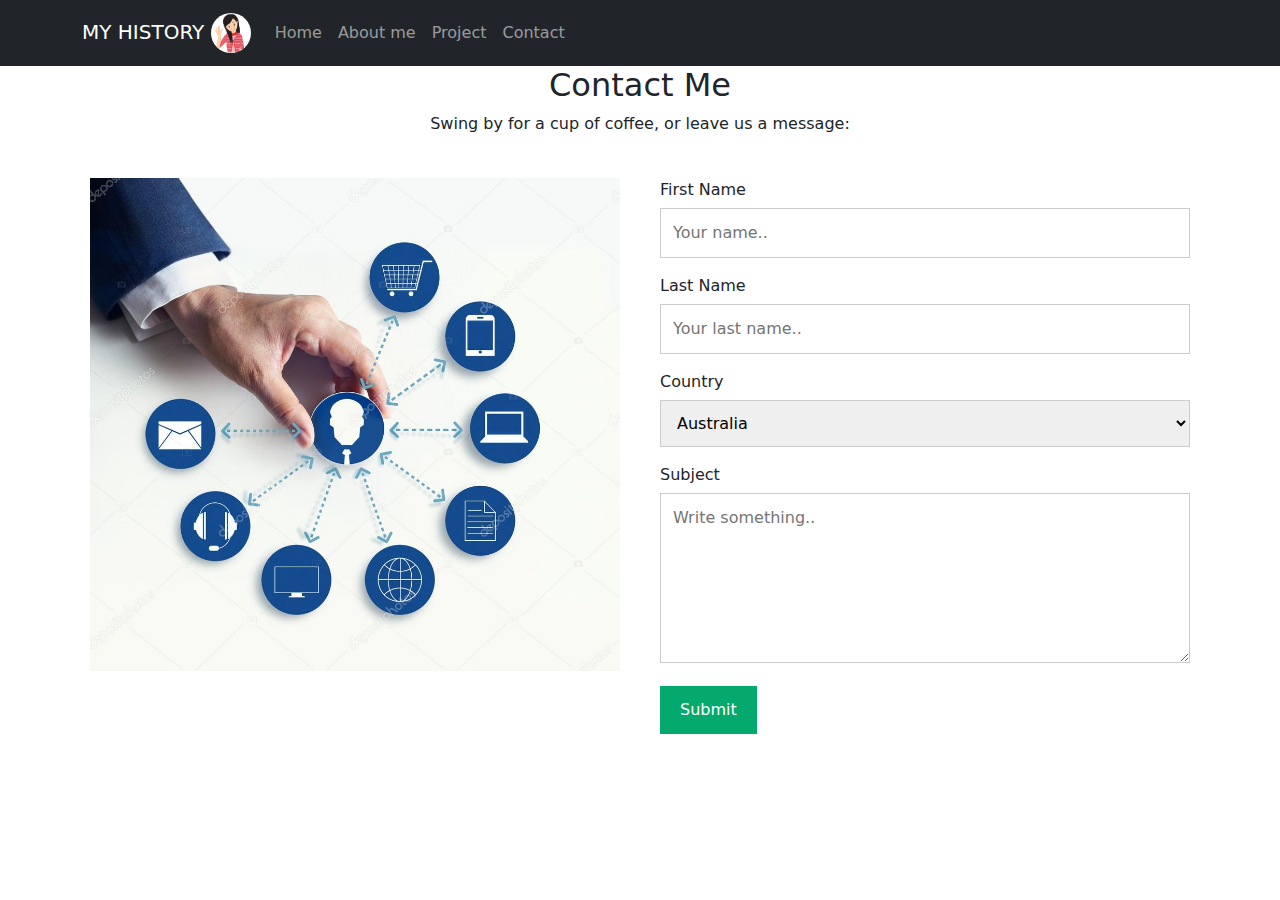
<file: contact.html>
<!DOCTYPE html>
<html lang="en">
<head>
    <title>Contact Me</title>
    <meta charset="UTF-8">
    <meta name="viewport" content="width=device-width, initial-scale=1">
    
    <!-- Bootstrap CSS -->
    <link rel="stylesheet" href="https://cdnjs.cloudflare.com/ajax/libs/bootstrap/5.3.0/css/bootstrap.min.css">
    
    <style>
        /* Style inputs */
        input[type=text], select, textarea {
          width: 100%;
          padding: 12px;
          border: 1px solid #ccc;
          margin-top: 6px;
          margin-bottom: 16px;
          resize: vertical;
        }
        
        input[type=submit] {
          background-color: #04AA6D;
          color: white;
          padding: 12px 20px;
          border: none;
          cursor: pointer;
        }
        
        input[type=submit]:hover {
          background-color: #45a049;
        }
        
        /* Style the container/contact section */
        /* .container {
          border-radius: 5px;
          background-color: #f2f2f2;
          padding: 10px;
        } */
        
        /* Create two columns that float next to eachother */
        .column {
          float: left;
          width: 50%;
          margin-top: 6px;
          padding: 20px;
        }
        
        /* Clear floats after the columns */
        .row:after {
          content: "";
          display: table;
          clear: both;
        }
        
        /* Responsive layout - when the screen is less than 600px wide, make the two columns stack on top of each other instead of next to each other */
        @media screen and (max-width: 600px) {
          .column, input[type=submit] {
            width: 100%;
            margin-top: 0;
          }
        }
    </style>
</head>
<body>

<nav class="navbar navbar-expand-lg navbar-dark bg-dark">
    <div class="container">
        <a class="navbar-brand" href="#">MY HISTORY <img src="images/img.png" alt="Logo" style="width:40px;" class="rounded-pill"></a>
        <button class="navbar-toggler" type="button" data-bs-toggle="collapse" data-bs-target="#navbarSupportedContent">
            <span class="navbar-toggler-icon"></span>
        </button>
        <div class="collapse navbar-collapse" id="navbarSupportedContent">
            <ul class="navbar-nav ml-auto">
                <li class="nav-item">
                    <a class="nav-link" href="index.html">Home</a>
                </li>
                <li class="nav-item">
                    <a class="nav-link" href="./about.html">About me</a>
                </li>
                <li class="nav-item">
                    <a class="nav-link" href="./project.html">Project</a>
                </li>
                <li class="nav-item">
                    <a class="nav-link" href="./contact.html">Contact</a>
                </li>
            </ul>
        </div>
    </div>
</nav>

<div class="container">
    <div style="text-align:center">
        <h2>Contact Me</h2>
        <p>Swing by for a cup of coffee, or leave us a message:</p>
    </div>
    <div class="row">
        <div class="column">
            <img src="images/contact.jpg" style="width:100%" alt="Contact Image">
        </div>
        <div class="column">
            <form>
                <label for="fname">First Name</label>
                <input type="text" id="fname" name="firstname" placeholder="Your name..">
                <label for="lname">Last Name</label>
                <input type="text" id="lname" name="lastname" placeholder="Your last name..">
                <label for="country">Country</label>
                <select id="country" name="country">
                    <option value="australia">Australia</option>
                    <option value="canada">Canada</option>
                    <option value="canada">India</option>
                    <option value="usa">USA</option>
                </select>
                <label for="subject">Subject</label>
                <textarea id="subject" name="subject" placeholder="Write something.." style="height:170px"></textarea>
                <input type="submit" value="Submit">
            </form>
        </div>
    </div>
</div>

<script src="https://cdnjs.cloudflare.com/ajax/libs/bootstrap/5.3.0/js/bootstrap.bundle.min.js"></script>
</body>
</html>
</file>
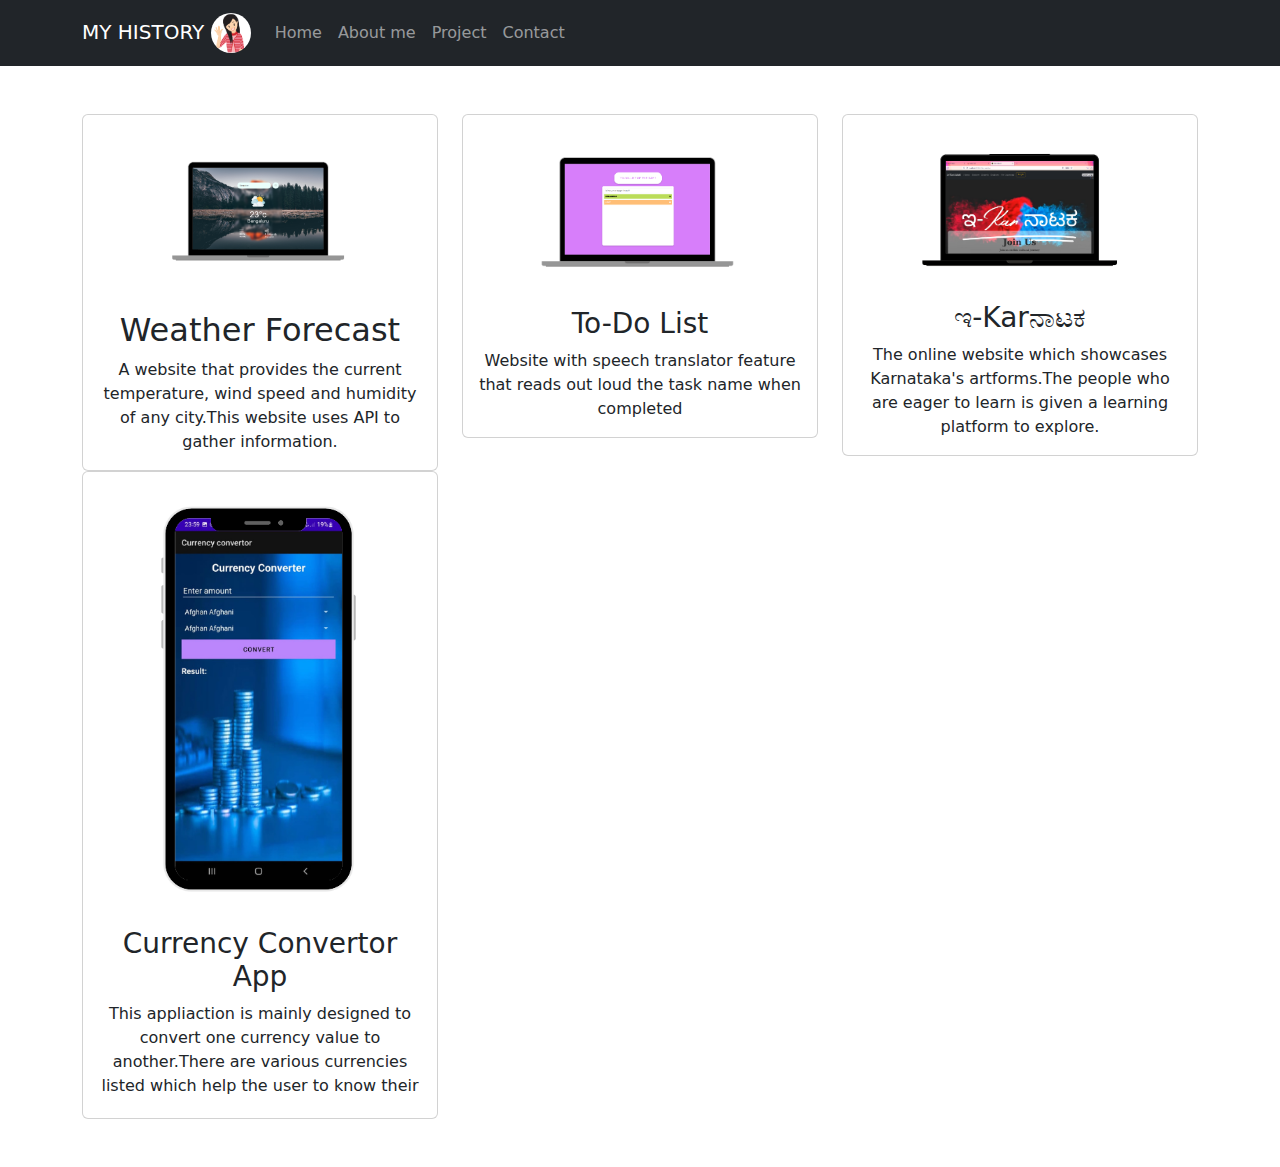
<file: project.html>
<!DOCTYPE html>
<html lang="en">
<head>
    <title>My Projects</title>
    <meta charset="UTF-8">
    <meta name="viewport" content="width=device-width, initial-scale=1">
    
    <!-- Bootstrap CSS -->
    <link rel="stylesheet" href="https://cdnjs.cloudflare.com/ajax/libs/bootstrap/5.3.0/css/bootstrap.min.css">
</head>
<body>
    <nav class="navbar navbar-expand-lg navbar-dark bg-dark">
        <div class="container">
            <a class="navbar-brand" href="#">MY HISTORY <img src="images/img.png" alt="Logo" style="width:40px;" class="rounded-pill"></a>
            <button class="navbar-toggler" type="button" data-bs-toggle="collapse" data-bs-target="#navbarSupportedContent">
                <span class="navbar-toggler-icon"></span>
            </button>
            <div class="collapse navbar-collapse" id="navbarSupportedContent">
                <ul class="navbar-nav ml-auto">
                    <li class="nav-item">
                        <a class="nav-link" href="index.html">Home</a>
                    </li>
                    <li class="nav-item">
                        <a class="nav-link" href="./about.html">About me</a>
                    </li>
                    <li class="nav-item">
                        <a class="nav-link" href="./project.html">Project</a>
                    </li>
                    <li class="nav-item">
                        <a class="nav-link" href="./contact.html">Contact</a>
                    </li>
                </ul>
            </div>
        </div>
    </nav>
    
    <section id="product" class="mt-5 pb-5">
        
        <div class="container">
            <div class="row">
                <div class="col-md-4">
                    <div class="card text-center pt-3">
                        <div class="card-img">
                            <img src="images/ecart.png" class="img-fluid my-3" alt="" style="max-width: 200px; height: auto;">
                        </div>
                        <div class="card-body">
                            <h2>Weather Forecast</h2>
                            <p class="card-text overflow-hidden" style="max-height: 100px; overflow: hidden;">A website that provides the current temperature, wind speed and
                                humidity of any city.This website uses API to gather information.</p>
                            
                        </div>
                    </div>
                </div>
                
                <div class="col-md-4">
                    <div class="card text-center pt-3">
                        <div class="card-img">
                            <img src="images/cs.png" class="img-fluid my-3" alt="" style="max-width: 200px; height: auto;">
                        </div>
                        <div class="card-body">
                            <h3>To-Do List</h3>
                            <p class="card-text overflow-hidden" style="max-height: 100px; overflow: hidden;">Website with speech translator feature that reads out loud the
                                task name when completed</p>
                            
                        </div>
                    </div>
                </div>
                <div class="col-md-4">
                    <div class="card text-center pt-3">
                        <div class="card-img">
                            <img src="images/screen.png" class="img-fluid my-3" alt="" style="max-width: 200px; height: auto;">
                        </div>
                        <div class="card-body">
                            <h3>ಇ-Karನಾಟಕ</h3>
                            <p class="card-text overflow-hidden" style="max-height: 100px; overflow: hidden;">The online website which showcases Karnataka's artforms.The people who are eager to learn is given a learning platform to explore.</p>
                        
                        </div>
                    </div>
                </div>
                <br>
                <div class="col-md-4">
                    <div class="card text-center pt-3">
                        <div class="card-img">
                            <img src="images/cnvrt.png" class="img-fluid my-3" alt="" style="max-width: 200px; height: auto;">
                        </div>
                        <div class="card-body">
                            <h3>Currency Convertor App</h3>
                            <p class="card-text overflow-hidden" style="max-height: 100px; overflow: hidden;">This appliaction is mainly designed to convert one currency value to another.There are various currencies listed which help the user to know their desired foreign currency values.</p>
                        
                        </div>
                    </div>
                </div>
               
            </div>
        </div>
    </section>
    
    
    
    
  <!-- Optional JavaScript -->
    <!-- jQuery first, then Popper.js, then Bootstrap JS -->
    <script src="https://cdnjs.cloudflare.com/ajax/libs/jquery/3.6.0/jquery.min.js"></script>
    <script src="https://cdnjs.cloudflare.com/ajax/libs/twitter-bootstrap/5.3.0/js/bootstrap.bundle.min.js"></script>
</body>
</body>
</html>
</file>
